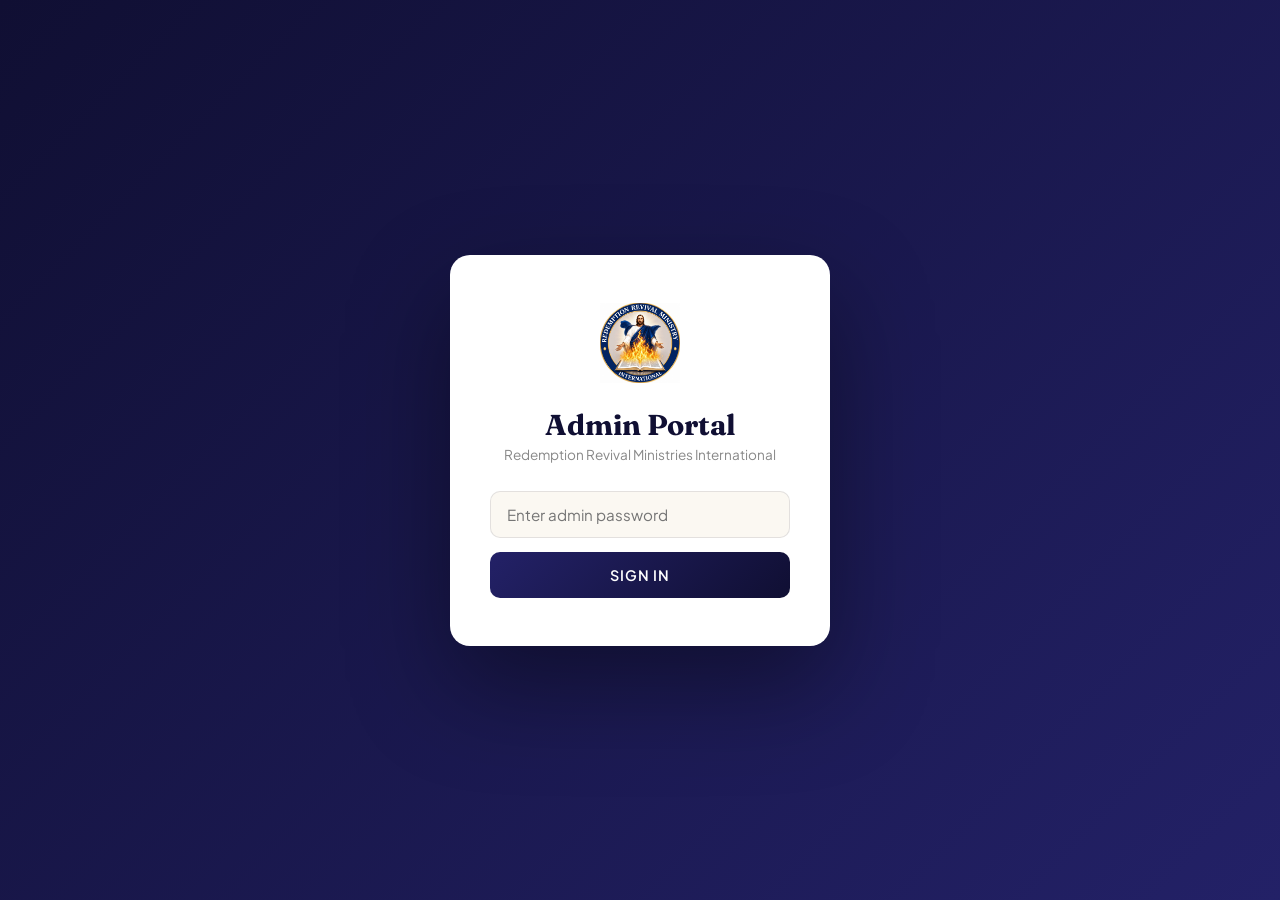
<file: admin.html>
<!DOCTYPE html>
<html lang="en">
<head>
<meta charset="UTF-8">
<meta name="viewport" content="width=device-width, initial-scale=1.0">
<title>RRMI Admin Panel</title>
<link rel="preconnect" href="https://fonts.googleapis.com">
<link href="https://fonts.googleapis.com/css2?family=Fraunces:ital,opsz,wght@0,9..144,300..700;1,9..144,300..700&family=Plus+Jakarta+Sans:wght@300..800&display=swap" rel="stylesheet">
<style>
:root{--navy:#100F33;--navy2:#18174D;--navy3:#232167;--gold:#E3A63B;--gold2:#EDBB5F;--white:#fff;--off:#FBF8F2;--red:#e74c3c;--green:#27ae60;--text:#2A2946;--border:rgba(16,15,51,.1);--r:10px;--t:.2s ease}
*,*::before,*::after{box-sizing:border-box;margin:0;padding:0}
body{font-family:'Plus Jakarta Sans',sans-serif;background:var(--off);color:var(--text);min-height:100vh}
a{text-decoration:none;color:inherit}
button{cursor:pointer;border:none;font-family:inherit}
input,textarea,select{font-family:inherit;font-size:.9rem;outline:none}

/* LOGIN */
.login-screen{position:fixed;inset:0;background:linear-gradient(135deg,var(--navy),var(--navy3));display:flex;align-items:center;justify-content:center;z-index:9999}
.login-card{background:var(--white);border-radius:20px;padding:48px 40px;width:380px;box-shadow:0 40px 100px rgba(0,0,0,.4);text-align:center}
.login-logo{width:80px;height:80px;margin:0 auto 20px;object-fit:contain}
.login-card h2{font-family:'Fraunces',serif;font-size:1.8rem;color:var(--navy);margin-bottom:4px}
.login-card p{font-size:.85rem;color:#888;margin-bottom:28px}
.login-input{width:100%;padding:13px 16px;border:1.5px solid var(--border);border-radius:var(--r);background:var(--off);color:var(--navy);margin-bottom:14px;font-size:.95rem;transition:border-color var(--t)}
.login-input:focus{border-color:var(--navy3)}
.login-btn{width:100%;padding:14px;background:linear-gradient(135deg,var(--navy3),var(--navy));color:var(--white);border-radius:var(--r);font-size:.9rem;font-weight:600;letter-spacing:.06em;text-transform:uppercase;transition:opacity var(--t)}
.login-btn:hover{opacity:.85}
.login-err{color:var(--red);font-size:.82rem;margin-top:10px;display:none}

/* LAYOUT */
.admin-layout{display:flex;min-height:100vh}
.sidebar{width:240px;background:var(--navy);flex-shrink:0;display:flex;flex-direction:column;position:sticky;top:0;height:100vh;overflow-y:auto}
.sidebar-logo{padding:24px 20px;border-bottom:1px solid rgba(255,255,255,.08);display:flex;align-items:center;gap:12px}
.sidebar-logo img{height:36px;width:auto;filter:brightness(0) invert(1)}
.sidebar-logo span{font-family:'Fraunces',serif;font-size:1.05rem;color:var(--gold2);line-height:1.2}
.nav-items{flex:1;padding:16px 0}
.nav-item{display:flex;align-items:center;gap:12px;padding:12px 20px;color:rgba(255,255,255,.55);font-size:.83rem;font-weight:500;transition:all var(--t);cursor:pointer;border-left:3px solid transparent}
.nav-item:hover,.nav-item.active{color:var(--white);background:rgba(255,255,255,.06);border-left-color:var(--gold)}
.nav-item.active{color:var(--gold2)}
.nav-item svg{width:16px;height:16px;flex-shrink:0;fill:currentColor}
.sidebar-footer{padding:16px 20px;border-top:1px solid rgba(255,255,255,.08)}
.logout-btn{width:100%;padding:10px;background:rgba(231,76,60,.12);color:#ff6b6b;border-radius:var(--r);font-size:.8rem;font-weight:600;transition:background var(--t)}
.logout-btn:hover{background:rgba(231,76,60,.25)}
.main-content{flex:1;overflow-x:hidden}
.topbar{background:var(--white);border-bottom:1px solid var(--border);padding:16px 28px;display:flex;align-items:center;justify-content:space-between;position:sticky;top:0;z-index:100}
.topbar h1{font-family:'Fraunces',serif;font-size:1.4rem;color:var(--navy)}
.topbar-actions{display:flex;gap:10px}
.back-link{font-size:.8rem;color:var(--navy3);padding:8px 16px;border:1px solid var(--border);border-radius:var(--r);transition:all var(--t)}
.back-link:hover{background:var(--navy);color:var(--white)}
.content-area{padding:28px}

/* PANELS */
.panel{display:none}
.panel.active{display:block}

/* DASHBOARD */
.stats-row{display:grid;grid-template-columns:repeat(4,1fr);gap:16px;margin-bottom:28px}
.stat-card{background:var(--white);border-radius:var(--r);padding:20px;border:1px solid var(--border);text-align:center}
.stat-card .n{font-family:'Fraunces',serif;font-size:2.2rem;font-weight:600;color:var(--navy);line-height:1}
.stat-card .l{font-size:.75rem;font-weight:600;letter-spacing:.08em;text-transform:uppercase;color:#888;margin-top:6px}
.recent-table-wrap{background:var(--white);border-radius:var(--r);border:1px solid var(--border);overflow:hidden}
.recent-table-wrap h3{font-size:.9rem;font-weight:600;color:var(--navy);padding:16px 20px;border-bottom:1px solid var(--border)}
table{width:100%;border-collapse:collapse}
th,td{padding:12px 16px;text-align:left;font-size:.83rem;border-bottom:1px solid var(--border)}
th{background:var(--off);font-weight:600;color:#555;text-transform:uppercase;font-size:.72rem;letter-spacing:.06em}
td{color:var(--text)}
tr:last-child td{border-bottom:none}
tr:hover td{background:rgba(16,15,51,.02)}

/* SECTION HEADER */
.section-head{display:flex;align-items:center;justify-content:space-between;margin-bottom:20px}
.section-head h2{font-size:1rem;font-weight:600;color:var(--navy)}
.btn-add{display:inline-flex;align-items:center;gap:8px;padding:10px 20px;background:var(--navy);color:var(--white);border-radius:var(--r);font-size:.82rem;font-weight:600;transition:opacity var(--t)}
.btn-add:hover{opacity:.85}

/* CARDS GRID */
.cards-grid{display:grid;grid-template-columns:repeat(auto-fill,minmax(280px,1fr));gap:16px}
.item-card{background:var(--white);border-radius:var(--r);border:1px solid var(--border);overflow:hidden;transition:box-shadow var(--t)}
.item-card:hover{box-shadow:0 4px 20px rgba(16,15,51,.1)}
.card-thumb{aspect-ratio:16/9;background:linear-gradient(135deg,var(--navy),var(--navy3));display:flex;align-items:center;justify-content:center;color:rgba(255,255,255,.2);font-size:2.5rem;overflow:hidden}
.card-thumb img{width:100%;height:100%;object-fit:cover}
.card-body{padding:14px}
.card-body h4{font-size:.9rem;font-weight:600;color:var(--navy);margin-bottom:4px;line-height:1.4}
.card-body .meta{font-size:.75rem;color:#888;margin-bottom:10px}
.card-actions{display:flex;gap:8px}
.btn-edit{flex:1;padding:8px;background:var(--off);border:1px solid var(--border);border-radius:6px;font-size:.75rem;font-weight:600;color:var(--navy);transition:all var(--t)}
.btn-edit:hover{background:var(--navy);color:var(--white)}
.btn-del{padding:8px 12px;background:rgba(231,76,60,.08);border:1px solid rgba(231,76,60,.2);border-radius:6px;font-size:.75rem;color:var(--red);transition:all var(--t)}
.btn-del:hover{background:var(--red);color:var(--white)}
.badge{display:inline-block;padding:2px 10px;border-radius:999px;font-size:.68rem;font-weight:700;letter-spacing:.06em;text-transform:uppercase}
.badge-blue{background:rgba(16,15,51,.08);color:var(--navy3)}
.badge-gold{background:rgba(227,166,59,.15);color:#7E4F0A}
.badge-green{background:rgba(39,174,96,.12);color:var(--green)}

/* MODAL */
.modal-overlay{position:fixed;inset:0;background:rgba(16,15,51,.7);z-index:2000;display:flex;align-items:center;justify-content:center;backdrop-filter:blur(4px)}
.modal{background:var(--white);border-radius:16px;width:92%;max-width:580px;max-height:90vh;overflow-y:auto;box-shadow:0 40px 100px rgba(0,0,0,.3)}
.modal-head{display:flex;align-items:center;justify-content:space-between;padding:20px 24px;border-bottom:1px solid var(--border);position:sticky;top:0;background:var(--white);z-index:1}
.modal-head h3{font-family:'Fraunces',serif;font-size:1.3rem;color:var(--navy)}
.modal-close{width:32px;height:32px;border-radius:50%;background:var(--off);color:#888;font-size:1.2rem;display:flex;align-items:center;justify-content:center;transition:all var(--t)}
.modal-close:hover{background:var(--red);color:var(--white)}
.modal-body{padding:24px}
.form-group{margin-bottom:16px}
.form-group label{display:block;font-size:.78rem;font-weight:600;color:var(--navy);margin-bottom:6px;letter-spacing:.04em;text-transform:uppercase}
.form-control{width:100%;padding:11px 14px;border:1.5px solid var(--border);border-radius:8px;color:var(--navy);background:var(--white);transition:border-color var(--t);font-size:.9rem}
.form-control:focus{border-color:var(--navy3)}
textarea.form-control{resize:vertical;min-height:80px}
.form-row{display:grid;grid-template-columns:1fr 1fr;gap:12px}
.modal-footer{padding:16px 24px;border-top:1px solid var(--border);display:flex;gap:10px;justify-content:flex-end}
.btn-cancel{padding:10px 20px;background:var(--off);border:1px solid var(--border);border-radius:8px;font-size:.85rem;font-weight:600;color:#666;transition:all var(--t)}
.btn-cancel:hover{background:#e0e0e0}
.btn-save{padding:10px 24px;background:var(--navy);color:var(--white);border-radius:8px;font-size:.85rem;font-weight:600;transition:opacity var(--t)}
.btn-save:hover{opacity:.85}
.btn-save.gold{background:linear-gradient(135deg,#94600F,var(--gold))}
.checkbox-row{display:flex;align-items:center;gap:10px;cursor:pointer;margin-bottom:16px}
.checkbox-row input{width:auto;cursor:pointer}
.checkbox-row span{font-size:.88rem;color:var(--text)}

/* ANALYTICS */
.analytics-grid{display:grid;grid-template-columns:repeat(3,1fr);gap:16px;margin-bottom:24px}
.analytics-card{background:var(--white);border-radius:var(--r);padding:20px;border:1px solid var(--border)}
.analytics-card h4{font-size:.75rem;font-weight:700;text-transform:uppercase;letter-spacing:.08em;color:#888;margin-bottom:14px}
.country-list{display:flex;flex-direction:column;gap:8px}
.country-row{display:flex;align-items:center;justify-content:space-between;font-size:.82rem}
.country-bar-wrap{flex:1;height:6px;background:#eee;border-radius:3px;margin:0 10px}
.country-bar{height:6px;background:var(--gold);border-radius:3px}
.device-pie{display:flex;flex-direction:column;gap:8px}
.device-row{display:flex;align-items:center;justify-content:space-between;font-size:.82rem}
.device-color{width:10px;height:10px;border-radius:50%;margin-right:8px;flex-shrink:0}
.export-btn{padding:10px 20px;background:var(--green);color:var(--white);border-radius:var(--r);font-size:.82rem;font-weight:600;margin-top:12px;transition:opacity var(--t)}
.export-btn:hover{opacity:.85}

/* SETTINGS */
.settings-grid{display:grid;grid-template-columns:1fr 1fr;gap:20px}
.settings-card{background:var(--white);border-radius:var(--r);padding:24px;border:1px solid var(--border)}
.settings-card h3{font-size:.9rem;font-weight:600;color:var(--navy);margin-bottom:18px;padding-bottom:10px;border-bottom:1px solid var(--border)}

/* TOAST */
.toast{position:fixed;bottom:24px;right:24px;padding:12px 22px;border-radius:var(--r);font-size:.85rem;font-weight:600;color:var(--white);z-index:9999;animation:slideToast .3s ease;box-shadow:0 8px 24px rgba(0,0,0,.2)}
.toast.success{background:var(--green)}
.toast.error{background:var(--red)}
@keyframes slideToast{from{transform:translateY(20px);opacity:0}to{transform:none;opacity:1}}

/* EMPTY STATE */
.empty-state{text-align:center;padding:60px 20px;color:#aaa}
.empty-state svg{width:48px;height:48px;fill:#ddd;margin:0 auto 14px}
.empty-state p{font-size:.9rem}

/* FLASH config */
.flash-preview{border-radius:var(--r);overflow:hidden;border:1px solid var(--border);margin-top:10px}
.flash-preview img{width:100%;display:block}

@media(max-width:768px){
.admin-layout{flex-direction:column}
.sidebar{width:100%;height:auto;position:static}
.stats-row{grid-template-columns:repeat(2,1fr)}
.analytics-grid{grid-template-columns:1fr}
.settings-grid{grid-template-columns:1fr}
.form-row{grid-template-columns:1fr}
}
</style>
</head>
<body>

<!-- LOGIN SCREEN -->
<div class="login-screen" id="loginScreen">
  <div class="login-card">
    <img src="assets/images/logo-blue.png" alt="RRMI Logo" class="login-logo">
    <h2>Admin Portal</h2>
    <p>Redemption Revival Ministries International</p>
    <input type="password" id="loginPassword" class="login-input" placeholder="Enter admin password" autocomplete="current-password">
    <button class="login-btn" onclick="doLogin()">Sign In</button>
    <p class="login-err" id="loginErr">Incorrect password. Please try again.</p>
  </div>
</div>

<!-- ADMIN LAYOUT (hidden until logged in) -->
<div class="admin-layout" id="adminLayout" style="display:none">

  <!-- SIDEBAR -->
  <aside class="sidebar">
    <div class="sidebar-logo">
      <img src="assets/images/logo-gold.png" alt="RRMI">
      <span>RRMI<br>Admin</span>
    </div>
    <nav class="nav-items">
      <div class="nav-item active" onclick="showPanel('dashboard')">
        <svg viewBox="0 0 24 24"><path d="M3 13h8V3H3v10zm0 8h8v-6H3v6zm10 0h8V11h-8v10zm0-18v6h8V3h-8z"/></svg>
        Dashboard
      </div>
      <div class="nav-item" onclick="showPanel('sermons')">
        <svg viewBox="0 0 24 24"><path d="M12 3v10.55c-.59-.34-1.27-.55-2-.55-2.21 0-4 1.79-4 4s1.79 4 4 4 4-1.79 4-4V7h4V3h-6z"/></svg>
        Sermons
      </div>
      <div class="nav-item" onclick="showPanel('gallery')">
        <svg viewBox="0 0 24 24"><path d="M21 19V5c0-1.1-.9-2-2-2H5c-1.1 0-2 .9-2 2v14c0 1.1.9 2 2 2h14c1.1 0 2-.9 2-2zM8.5 13.5l2.5 3.01L14.5 12l4.5 6H5l3.5-4.5z"/></svg>
        Gallery
      </div>
      <div class="nav-item" onclick="showPanel('testimonials')">
        <svg viewBox="0 0 24 24"><path d="M20 2H4c-1.1 0-2 .9-2 2v18l4-4h14c1.1 0 2-.9 2-2V4c0-1.1-.9-2-2-2z"/></svg>
        Testimonials
      </div>
      <div class="nav-item" onclick="showPanel('events')">
        <svg viewBox="0 0 24 24"><path d="M17 12h-5v5h5v-5zM16 1v2H8V1H6v2H5c-1.11 0-1.99.9-1.99 2L3 19c0 1.1.89 2 2 2h14c1.1 0 2-.9 2-2V5c0-1.1-.9-2-2-2h-1V1h-2zm3 18H5V8h14v11z"/></svg>
        Events
      </div>
      <div class="nav-item" onclick="showPanel('give')">
        <svg viewBox="0 0 24 24"><path d="M11.8 10.9c-2.27-.59-3-1.2-3-2.15 0-1.09 1.01-1.85 2.7-1.85 1.78 0 2.44.85 2.5 2.1h2.21c-.07-1.72-1.12-3.3-3.21-3.81V3h-3v2.16c-1.94.42-3.5 1.68-3.5 3.61 0 2.31 1.91 3.46 4.7 4.13 2.5.6 3 1.48 3 2.41 0 .69-.49 1.79-2.7 1.79-2.06 0-2.87-.92-2.98-2.1h-2.2c.12 2.19 1.76 3.42 3.68 3.83V21h3v-2.15c1.95-.37 3.5-1.5 3.5-3.55 0-2.84-2.43-3.81-4.7-4.4z"/></svg>
        Give Categories
      </div>
      <div class="nav-item" onclick="showPanel('flash')">
        <svg viewBox="0 0 24 24"><path d="M12 2C6.48 2 2 6.48 2 12s4.48 10 10 10 10-4.48 10-10S17.52 2 12 2zm1 15h-2v-2h2v2zm0-4h-2V7h2v6z"/></svg>
        Flash Popup
      </div>
      <div class="nav-item" onclick="showPanel('analytics')">
        <svg viewBox="0 0 24 24"><path d="M19 3H5c-1.1 0-2 .9-2 2v14c0 1.1.9 2 2 2h14c1.1 0 2-.9 2-2V5c0-1.1-.9-2-2-2zm-5 14H7v-2h7v2zm3-4H7v-2h10v2zm0-4H7V7h10v2z"/></svg>
        Analytics
      </div>
      <div class="nav-item" onclick="showPanel('settings')">
        <svg viewBox="0 0 24 24"><path d="M19.14 12.94c.04-.3.06-.61.06-.94 0-.32-.02-.64-.07-.94l2.03-1.58c.18-.14.23-.41.12-.61l-1.92-3.32c-.12-.22-.37-.29-.59-.22l-2.39.96c-.5-.38-1.03-.7-1.62-.94l-.36-2.54c-.04-.24-.24-.41-.48-.41h-3.84c-.24 0-.43.17-.47.41l-.36 2.54c-.59.24-1.13.57-1.62.94l-2.39-.96c-.22-.08-.47 0-.59.22L2.74 8.87c-.12.21-.08.47.12.61l2.03 1.58c-.05.3-.09.63-.09.94s.02.64.07.94l-2.03 1.58c-.18.14-.23.41-.12.61l1.92 3.32c.12.22.37.29.59.22l2.39-.96c.5.38 1.03.7 1.62.94l.36 2.54c.05.24.24.41.48.41h3.84c.24 0 .44-.17.47-.41l.36-2.54c.59-.24 1.13-.56 1.62-.94l2.39.96c.22.08.47 0 .59-.22l1.92-3.32c.12-.22.07-.47-.12-.61l-2.01-1.58zM12 15.6c-1.98 0-3.6-1.62-3.6-3.6s1.62-3.6 3.6-3.6 3.6 1.62 3.6 3.6-1.62 3.6-3.6 3.6z"/></svg>
        Settings
      </div>
    </nav>
    <div class="sidebar-footer">
      <button class="logout-btn" onclick="doLogout()">Sign Out</button>
    </div>
  </aside>

  <!-- MAIN -->
  <div class="main-content">
    <div class="topbar">
      <h1 id="panelTitle">Dashboard</h1>
      <div class="topbar-actions">
        <a href="index.html" class="back-link" target="_blank">← View Website</a>
      </div>
    </div>
    <div class="content-area">

      <!-- DASHBOARD PANEL -->
      <div class="panel active" id="panel-dashboard">
        <div class="stats-row" id="dashStats"></div>
        <div class="recent-table-wrap">
          <h3>Recent Visitors (This Month)</h3>
          <table>
            <thead><tr><th>Date</th><th>Country</th><th>Device</th><th>Browser</th><th>Page</th></tr></thead>
            <tbody id="visitorTable"></tbody>
          </table>
        </div>
      </div>

      <!-- SERMONS PANEL -->
      <div class="panel" id="panel-sermons">
        <div class="section-head">
          <h2>Manage Sermons</h2>
          <button class="btn-add" onclick="openAddSermon()">+ Add Sermon</button>
        </div>
        <div class="cards-grid" id="sermonsList"></div>
      </div>

      <!-- GALLERY PANEL -->
      <div class="panel" id="panel-gallery">
        <div class="section-head">
          <h2>Manage Gallery</h2>
          <button class="btn-add" onclick="openAddGallery()">+ Add Photo</button>
        </div>
        <div class="cards-grid" id="galleryList"></div>
      </div>

      <!-- TESTIMONIALS PANEL -->
      <div class="panel" id="panel-testimonials">
        <div class="section-head">
          <h2>Manage Testimonials</h2>
          <button class="btn-add" onclick="openAddTestimonial()">+ Add Testimonial</button>
        </div>
        <div class="cards-grid" id="testimonialsList"></div>
      </div>

      <!-- EVENTS PANEL -->
      <div class="panel" id="panel-events">
        <div class="section-head">
          <h2>Manage Events</h2>
          <button class="btn-add" onclick="openAddEvent()">+ Add Event</button>
        </div>
        <div class="cards-grid" id="eventsList"></div>
      </div>

      <!-- GIVE PANEL -->
      <div class="panel" id="panel-give">
        <div class="section-head">
          <h2>Give Categories</h2>
          <button class="btn-add" onclick="openAddGive()">+ Add Category</button>
        </div>
        <div class="cards-grid" id="giveList"></div>
      </div>

      <!-- FLASH PANEL -->
      <div class="panel" id="panel-flash">
        <div class="section-head"><h2>Flash Event Popup</h2></div>
        <div style="background:var(--white);border-radius:var(--r);padding:24px;border:1px solid var(--border);max-width:600px">
          <div class="form-group">
            <label>Popup Enabled</label>
            <div class="checkbox-row">
              <input type="checkbox" id="flashEnabled">
              <span>Show flash popup to visitors (once per session)</span>
            </div>
          </div>
          <div class="form-group">
            <label>Event Title</label>
            <input type="text" id="flashTitle" class="form-control" placeholder="Pastor's Birthday Celebration">
          </div>
          <div class="form-group">
            <label>Event Subtitle / Message</label>
            <textarea id="flashMessage" class="form-control" rows="3" placeholder="Join us for a special thanksgiving service..."></textarea>
          </div>
          <div class="form-group">
            <label>Event Date</label>
            <input type="date" id="flashDate" class="form-control">
          </div>
          <div class="form-group">
            <label>Banner Image URL (or leave empty to use uploaded flyer)</label>
            <input type="text" id="flashImage" class="form-control" placeholder="assets/images/birthday-flyer.jpg">
          </div>
          <div class="form-group">
            <label>CTA Button Text</label>
            <input type="text" id="flashCta" class="form-control" placeholder="Register Now">
          </div>
          <button class="btn-save gold" onclick="saveFlashConfig()">Save Flash Config</button>
        </div>
      </div>

      <!-- ANALYTICS PANEL -->
      <div class="panel" id="panel-analytics">
        <div class="section-head">
          <h2>Visitor Analytics</h2>
          <button class="export-btn" onclick="exportCSV()">Export CSV</button>
        </div>
        <div class="analytics-grid">
          <div class="analytics-card">
            <h4>Total This Month</h4>
            <div style="font-family:'Fraunces',serif;font-size:3rem;color:var(--navy);font-weight:600" id="totalVisitors">0</div>
            <p style="font-size:.78rem;color:#888;margin-top:4px">Unique sessions</p>
          </div>
          <div class="analytics-card">
            <h4>Top Countries</h4>
            <div class="country-list" id="countryList"></div>
          </div>
          <div class="analytics-card">
            <h4>Devices</h4>
            <div class="device-pie" id="deviceBreakdown"></div>
          </div>
        </div>
        <div class="recent-table-wrap">
          <h3>All Visitor Logs</h3>
          <table>
            <thead><tr><th>Date/Time</th><th>Country</th><th>City</th><th>Device</th><th>OS</th><th>Browser</th><th>Duration</th></tr></thead>
            <tbody id="analyticsTable"></tbody>
          </table>
        </div>
      </div>

      <!-- SETTINGS PANEL -->
      <div class="panel" id="panel-settings">
        <div class="section-head"><h2>Site Settings</h2></div>
        <div class="settings-grid">
          <div class="settings-card">
            <h3>Live Stream</h3>
            <div class="form-group">
              <label>YouTube Live Video ID</label>
              <input type="text" id="ytLiveId" class="form-control" placeholder="dQw4w9WgXcQ">
            </div>
            <div class="form-group">
              <label>Facebook Live URL</label>
              <input type="text" id="fbLiveUrl" class="form-control" placeholder="https://www.facebook.com/...">
            </div>
            <button class="btn-save" onclick="saveStreamConfig()">Save</button>
          </div>
          <div class="settings-card">
            <h3>Change Password</h3>
            <div class="form-group">
              <label>Current Password</label>
              <input type="password" id="curPwd" class="form-control">
            </div>
            <div class="form-group">
              <label>New Password</label>
              <input type="password" id="newPwd" class="form-control">
            </div>
            <div class="form-group">
              <label>Confirm New Password</label>
              <input type="password" id="conPwd" class="form-control">
            </div>
            <button class="btn-save" onclick="changePassword()">Update Password</button>
          </div>
          <div class="settings-card">
            <h3>Church Info</h3>
            <div class="form-group">
              <label>Phone Number</label>
              <input type="text" id="churchPhone" class="form-control" placeholder="+234 803 000 0000">
            </div>
            <div class="form-group">
              <label>WhatsApp Number</label>
              <input type="text" id="churchWa" class="form-control" placeholder="+234 803 000 0000">
            </div>
            <div class="form-group">
              <label>Email</label>
              <input type="email" id="churchEmail" class="form-control" placeholder="info@rrmi.org">
            </div>
            <div class="form-group">
              <label>Address</label>
              <textarea id="churchAddr" class="form-control" rows="2"></textarea>
            </div>
            <button class="btn-save" onclick="saveChurchInfo()">Save</button>
          </div>
          <div class="settings-card">
            <h3>Reset Data</h3>
            <p style="font-size:.85rem;color:#888;margin-bottom:16px;line-height:1.6">Resetting will remove all custom data and restore defaults. This cannot be undone.</p>
            <button class="btn-del" style="padding:10px 20px" onclick="resetAllData()">Reset All Data</button>
          </div>
        </div>
      </div>

    </div><!-- end content-area -->
  </div><!-- end main-content -->
</div><!-- end admin-layout -->

<!-- MODALS -->

<!-- SERMON MODAL -->
<div class="modal-overlay" id="modalSermon" style="display:none">
  <div class="modal">
    <div class="modal-head">
      <h3 id="sermonModalTitle">Add New Sermon</h3>
      <button class="modal-close" onclick="closeModal('modalSermon')">&#x2715;</button>
    </div>
    <div class="modal-body">
      <input type="hidden" id="sermonId">
      <div class="form-group">
        <label>Sermon Title *</label>
        <input type="text" id="sermonTitle" class="form-control" placeholder="Enter sermon title">
      </div>
      <div class="form-row">
        <div class="form-group">
          <label>Preacher</label>
          <input type="text" id="sermonPreacher" class="form-control" placeholder="Pastor I.I. James">
        </div>
        <div class="form-group">
          <label>Date</label>
          <input type="date" id="sermonDate" class="form-control">
        </div>
      </div>
      <div class="form-row">
        <div class="form-group">
          <label>Category</label>
          <input type="text" id="sermonCat" class="form-control" placeholder="Faith, Prayer, Revival...">
        </div>
        <div class="form-group">
          <label>YouTube Video ID</label>
          <input type="text" id="sermonYt" class="form-control" placeholder="dQw4w9WgXcQ">
        </div>
      </div>
      <div class="form-row">
        <div class="form-group">
          <label>Audio URL</label>
          <input type="text" id="sermonAudio" class="form-control" placeholder="https://...">
        </div>
        <div class="form-group">
          <label>Thumbnail URL</label>
          <input type="text" id="sermonThumb" class="form-control" placeholder="https://...">
        </div>
      </div>
    </div>
    <div class="modal-footer">
      <button class="btn-cancel" onclick="closeModal('modalSermon')">Cancel</button>
      <button class="btn-save" onclick="saveSermon()">Save Sermon</button>
    </div>
  </div>
</div>

<!-- GALLERY MODAL -->
<div class="modal-overlay" id="modalGallery" style="display:none">
  <div class="modal">
    <div class="modal-head">
      <h3 id="galleryModalTitle">Add Gallery Photo</h3>
      <button class="modal-close" onclick="closeModal('modalGallery')">&#x2715;</button>
    </div>
    <div class="modal-body">
      <input type="hidden" id="galleryId">
      <div class="form-group">
        <label>Photo Title *</label>
        <input type="text" id="galleryTitle" class="form-control" placeholder="Sunday Worship Service">
      </div>
      <div class="form-row">
        <div class="form-group">
          <label>Category</label>
          <select id="galleryCat" class="form-control">
            <option>Worship</option><option>Prayer</option><option>Youth</option>
            <option>Events</option><option>Outreach</option><option>Children</option><option>General</option>
          </select>
        </div>
        <div class="form-group">
          <label>Image URL</label>
          <input type="text" id="gallerySrc" class="form-control" placeholder="assets/images/photo.jpg">
        </div>
      </div>
    </div>
    <div class="modal-footer">
      <button class="btn-cancel" onclick="closeModal('modalGallery')">Cancel</button>
      <button class="btn-save" onclick="saveGallery()">Save Photo</button>
    </div>
  </div>
</div>

<!-- TESTIMONIAL MODAL -->
<div class="modal-overlay" id="modalTestimonial" style="display:none">
  <div class="modal">
    <div class="modal-head">
      <h3 id="testiModalTitle">Add Testimonial</h3>
      <button class="modal-close" onclick="closeModal('modalTestimonial')">&#x2715;</button>
    </div>
    <div class="modal-body">
      <input type="hidden" id="testiId">
      <div class="form-row">
        <div class="form-group">
          <label>Full Name *</label>
          <input type="text" id="testiName" class="form-control" placeholder="Sister Grace Okon">
        </div>
        <div class="form-group">
          <label>Location</label>
          <input type="text" id="testiLocation" class="form-control" placeholder="Uyo, Akwa Ibom">
        </div>
      </div>
      <div class="form-group">
        <label>Testimonial Text *</label>
        <textarea id="testiText" class="form-control" rows="4" placeholder="Share your testimony..."></textarea>
      </div>
      <div class="form-row">
        <div class="form-group">
          <label>Rating (1–5)</label>
          <select id="testiRating" class="form-control">
            <option>5</option><option>4</option><option>3</option><option>2</option><option>1</option>
          </select>
        </div>
        <div class="form-group">
          <label>Initials (2 letters)</label>
          <input type="text" id="testiInitials" class="form-control" maxlength="2" placeholder="GO">
        </div>
      </div>
    </div>
    <div class="modal-footer">
      <button class="btn-cancel" onclick="closeModal('modalTestimonial')">Cancel</button>
      <button class="btn-save" onclick="saveTestimonial()">Save Testimonial</button>
    </div>
  </div>
</div>

<!-- EVENT MODAL -->
<div class="modal-overlay" id="modalEvent" style="display:none">
  <div class="modal">
    <div class="modal-head">
      <h3 id="eventModalTitle">Add New Event</h3>
      <button class="modal-close" onclick="closeModal('modalEvent')">&#x2715;</button>
    </div>
    <div class="modal-body">
      <input type="hidden" id="eventId">
      <div class="form-group">
        <label>Event Title *</label>
        <input type="text" id="eventTitle" class="form-control" placeholder="Annual Convention 2025">
      </div>
      <div class="form-row">
        <div class="form-group">
          <label>Date *</label>
          <input type="date" id="eventDate" class="form-control">
        </div>
        <div class="form-group">
          <label>Time</label>
          <input type="text" id="eventTime" class="form-control" placeholder="10:00 AM">
        </div>
      </div>
      <div class="form-row">
        <div class="form-group">
          <label>Location</label>
          <input type="text" id="eventLocation" class="form-control" placeholder="RRMI Auditorium">
        </div>
        <div class="form-group">
          <label>Category</label>
          <input type="text" id="eventCat" class="form-control" placeholder="Convention, Youth, Special...">
        </div>
      </div>
      <div class="form-group">
        <label>Description</label>
        <textarea id="eventDesc" class="form-control" rows="3" placeholder="Event description..."></textarea>
      </div>
      <div class="checkbox-row">
        <input type="checkbox" id="eventFeatured">
        <span>Feature this event (shows prominently with countdown)</span>
      </div>
    </div>
    <div class="modal-footer">
      <button class="btn-cancel" onclick="closeModal('modalEvent')">Cancel</button>
      <button class="btn-save" onclick="saveEvent()">Save Event</button>
    </div>
  </div>
</div>

<!-- GIVE MODAL -->
<div class="modal-overlay" id="modalGive" style="display:none">
  <div class="modal">
    <div class="modal-head">
      <h3 id="giveModalTitle">Add Give Category</h3>
      <button class="modal-close" onclick="closeModal('modalGive')">&#x2715;</button>
    </div>
    <div class="modal-body">
      <input type="hidden" id="giveId">
      <div class="form-row">
        <div class="form-group">
          <label>Title *</label>
          <input type="text" id="giveTitle" class="form-control" placeholder="Tithes">
        </div>
        <div class="form-group">
          <label>Icon (emoji)</label>
          <input type="text" id="giveIcon" class="form-control" placeholder="🙏">
        </div>
      </div>
      <div class="form-group">
        <label>Description</label>
        <textarea id="giveDesc" class="form-control" rows="2" placeholder="Short description..."></textarea>
      </div>
    </div>
    <div class="modal-footer">
      <button class="btn-cancel" onclick="closeModal('modalGive')">Cancel</button>
      <button class="btn-save" onclick="saveGive()">Save Category</button>
    </div>
  </div>
</div>

<script>
/* ── AUTH ──────────────────────────────────────────────── */
var DEFAULT_PWD = 'RRMI@Admin2025';

function doLogin() {
  var pwd = document.getElementById('loginPassword').value;
  var stored = localStorage.getItem('rrmi_admin_pwd') || DEFAULT_PWD;
  if (pwd === stored) {
    sessionStorage.setItem('rrmi_admin_auth', '1');
    document.getElementById('loginScreen').style.display = 'none';
    document.getElementById('adminLayout').style.display = 'flex';
    initAdmin();
  } else {
    var err = document.getElementById('loginErr');
    err.style.display = 'block';
    setTimeout(function() { err.style.display = 'none'; }, 3000);
  }
}
document.getElementById('loginPassword').addEventListener('keypress', function(e) {
  if (e.key === 'Enter') doLogin();
});
function doLogout() {
  sessionStorage.removeItem('rrmi_admin_auth');
  document.getElementById('adminLayout').style.display = 'none';
  document.getElementById('loginScreen').style.display = 'flex';
  document.getElementById('loginPassword').value = '';
}
// Auto-login if session active
if (sessionStorage.getItem('rrmi_admin_auth') === '1') {
  document.getElementById('loginScreen').style.display = 'none';
  document.getElementById('adminLayout').style.display = 'flex';
}

/* ── HELPERS ───────────────────────────────────────────── */
function getLS(key, fallback) {
  try { return JSON.parse(localStorage.getItem(key)) || fallback; }
  catch(e) { return fallback; }
}
function setLS(key, val) { localStorage.setItem(key, JSON.stringify(val)); }
function esc(s) {
  if (!s) return '';
  return String(s).replace(/&/g,'&amp;').replace(/</g,'&lt;').replace(/>/g,'&gt;').replace(/"/g,'&quot;');
}
function uid() { return Date.now() + Math.floor(Math.random() * 10000); }
function toast(msg, type) {
  var t = document.createElement('div');
  t.className = 'toast ' + (type || 'success');
  t.textContent = msg;
  document.body.appendChild(t);
  setTimeout(function() { t.remove(); }, 3000);
}
function fmtDate(s) {
  if (!s) return '';
  var d = new Date(s);
  return d.toLocaleDateString('en-GB', { day:'numeric', month:'short', year:'numeric' });
}

/* ── PANELS ────────────────────────────────────────────── */
var panelTitles = {
  dashboard:'Dashboard', sermons:'Sermons', gallery:'Gallery',
  testimonials:'Testimonials', events:'Events', give:'Give Categories',
  flash:'Flash Popup', analytics:'Analytics', settings:'Settings'
};
function showPanel(name) {
  document.querySelectorAll('.panel').forEach(function(p) { p.classList.remove('active'); });
  document.querySelectorAll('.nav-item').forEach(function(n) { n.classList.remove('active'); });
  var panel = document.getElementById('panel-' + name);
  if (panel) panel.classList.add('active');
  document.querySelectorAll('.nav-item').forEach(function(n) {
    if (n.textContent.trim().toLowerCase().indexOf(name.replace('give','give')) !== -1) n.classList.add('active');
  });
  document.getElementById('panelTitle').textContent = panelTitles[name] || name;
  if (name === 'dashboard') loadDashboard();
  if (name === 'sermons') loadSermons();
  if (name === 'gallery') loadGallery();
  if (name === 'testimonials') loadTestimonials();
  if (name === 'events') loadEvents();
  if (name === 'give') loadGive();
  if (name === 'flash') loadFlash();
  if (name === 'analytics') loadAnalytics();
  if (name === 'settings') loadSettings();
}

/* ── MODAL HELPERS ─────────────────────────────────────── */
function openModal(id) { var el = document.getElementById(id); if (el) el.style.display = 'flex'; }
function closeModal(id) { var el = document.getElementById(id); if (el) el.style.display = 'none'; }
document.addEventListener('click', function(e) {
  if (e.target.classList.contains('modal-overlay')) e.target.style.display = 'none';
});

/* ── DASHBOARD ─────────────────────────────────────────── */
function loadDashboard() {
  var sermons = getLS('rrmi_sermons', []);
  var events = getLS('rrmi_events', []);
  var gallery = getLS('rrmi_gallery', []);
  var testi = getLS('rrmi_testimonials', []);
  var db = getLS('rrmi_analytics', { total:0, visitors:[] });

  var html = [
    { n: sermons.length, l: 'Sermons' },
    { n: events.length, l: 'Events' },
    { n: gallery.length, l: 'Gallery Items' },
    { n: db.total || 0, l: 'Visitors' }
  ].map(function(s) {
    return '<div class="stat-card"><div class="n">' + s.n + '</div><div class="l">' + s.l + '</div></div>';
  }).join('');
  document.getElementById('dashStats').innerHTML = html;

  var visitors = (db.visitors || []).slice(-10).reverse();
  var tbody = document.getElementById('visitorTable');
  if (!visitors.length) {
    tbody.innerHTML = '<tr><td colspan="5" style="text-align:center;color:#aaa;padding:30px">No visitor data yet.</td></tr>';
    return;
  }
  tbody.innerHTML = visitors.map(function(v) {
    return '<tr><td>' + fmtDate(v.ts) + '</td><td>' + esc(v.country) + '</td><td>' + esc(v.device) + '</td><td>' + esc(v.browser) + '</td><td>' + esc(v.page) + '</td></tr>';
  }).join('');
}

/* ── SERMONS ───────────────────────────────────────────── */
function loadSermons() {
  var list = getLS('rrmi_sermons', []);
  var wrap = document.getElementById('sermonsList');
  if (!list.length) { wrap.innerHTML = emptyState('No sermons yet'); return; }
  wrap.innerHTML = list.map(function(s) {
    return '<div class="item-card">' +
      '<div class="card-thumb">' + (s.thumbnail ? '<img src="'+esc(s.thumbnail)+'">' : '🎵') + '</div>' +
      '<div class="card-body">' +
        '<h4>' + esc(s.title) + '</h4>' +
        '<div class="meta">' + esc(s.preacher) + ' · ' + fmtDate(s.date) + ' · <span class="badge badge-blue">' + esc(s.category) + '</span></div>' +
        '<div class="card-actions">' +
          '<button class="btn-edit" onclick="editSermon(' + s.id + ')">Edit</button>' +
          '<button class="btn-del" onclick="deleteSermon(' + s.id + ')">Delete</button>' +
        '</div>' +
      '</div>' +
    '</div>';
  }).join('');
}
function openAddSermon() {
  document.getElementById('sermonId').value = '';
  document.getElementById('sermonModalTitle').textContent = 'Add New Sermon';
  ['sermonTitle','sermonPreacher','sermonDate','sermonCat','sermonYt','sermonAudio','sermonThumb'].forEach(function(id) { document.getElementById(id).value = ''; });
  document.getElementById('sermonPreacher').value = 'Pastor I.I. James';
  openModal('modalSermon');
}
function editSermon(id) {
  var list = getLS('rrmi_sermons', []);
  var s = list.find(function(x) { return x.id === id; });
  if (!s) return;
  document.getElementById('sermonId').value = id;
  document.getElementById('sermonModalTitle').textContent = 'Edit Sermon';
  document.getElementById('sermonTitle').value = s.title || '';
  document.getElementById('sermonPreacher').value = s.preacher || '';
  document.getElementById('sermonDate').value = s.date || '';
  document.getElementById('sermonCat').value = s.category || '';
  document.getElementById('sermonYt').value = s.youtube || '';
  document.getElementById('sermonAudio').value = s.audio || '';
  document.getElementById('sermonThumb').value = s.thumbnail || '';
  openModal('modalSermon');
}
function saveSermon() {
  var title = document.getElementById('sermonTitle').value.trim();
  if (!title) { toast('Title is required','error'); return; }
  var list = getLS('rrmi_sermons', []);
  var existId = document.getElementById('sermonId').value;
  var obj = {
    id: existId ? parseInt(existId) : uid(),
    title: title,
    preacher: document.getElementById('sermonPreacher').value.trim() || 'Pastor I.I. James',
    date: document.getElementById('sermonDate').value,
    category: document.getElementById('sermonCat').value.trim() || 'General',
    youtube: document.getElementById('sermonYt').value.trim(),
    audio: document.getElementById('sermonAudio').value.trim(),
    thumbnail: document.getElementById('sermonThumb').value.trim()
  };
  if (existId) {
    var idx = list.findIndex(function(x) { return x.id === parseInt(existId); });
    if (idx !== -1) list[idx] = obj; else list.push(obj);
  } else { list.push(obj); }
  setLS('rrmi_sermons', list);
  closeModal('modalSermon');
  loadSermons();
  toast('Sermon saved!');
}
function deleteSermon(id) {
  if (!confirm('Delete this sermon?')) return;
  var list = getLS('rrmi_sermons', []).filter(function(x) { return x.id !== id; });
  setLS('rrmi_sermons', list);
  loadSermons();
  toast('Sermon deleted');
}

/* ── GALLERY ───────────────────────────────────────────── */
function loadGallery() {
  var list = getLS('rrmi_gallery', []);
  var wrap = document.getElementById('galleryList');
  if (!list.length) { wrap.innerHTML = emptyState('No gallery items yet'); return; }
  wrap.innerHTML = list.map(function(g) {
    return '<div class="item-card">' +
      '<div class="card-thumb">' + (g.src ? '<img src="'+esc(g.src)+'">' : '🖼️') + '</div>' +
      '<div class="card-body">' +
        '<h4>' + esc(g.title) + '</h4>' +
        '<div class="meta"><span class="badge badge-gold">' + esc(g.category) + '</span></div>' +
        '<div class="card-actions">' +
          '<button class="btn-edit" onclick="editGallery(' + g.id + ')">Edit</button>' +
          '<button class="btn-del" onclick="deleteGallery(' + g.id + ')">Delete</button>' +
        '</div>' +
      '</div>' +
    '</div>';
  }).join('');
}
function openAddGallery() {
  document.getElementById('galleryId').value = '';
  document.getElementById('galleryModalTitle').textContent = 'Add Gallery Photo';
  document.getElementById('galleryTitle').value = '';
  document.getElementById('gallerySrc').value = '';
  openModal('modalGallery');
}
function editGallery(id) {
  var list = getLS('rrmi_gallery', []);
  var g = list.find(function(x) { return x.id === id; });
  if (!g) return;
  document.getElementById('galleryId').value = id;
  document.getElementById('galleryModalTitle').textContent = 'Edit Photo';
  document.getElementById('galleryTitle').value = g.title || '';
  document.getElementById('galleryCat').value = g.category || 'General';
  document.getElementById('gallerySrc').value = g.src || '';
  openModal('modalGallery');
}
function saveGallery() {
  var title = document.getElementById('galleryTitle').value.trim();
  if (!title) { toast('Title is required','error'); return; }
  var list = getLS('rrmi_gallery', []);
  var existId = document.getElementById('galleryId').value;
  var obj = { id: existId ? parseInt(existId) : uid(), title: title, category: document.getElementById('galleryCat').value, src: document.getElementById('gallerySrc').value.trim() };
  if (existId) { var idx = list.findIndex(function(x) { return x.id === parseInt(existId); }); if (idx !== -1) list[idx] = obj; else list.push(obj); } else list.push(obj);
  setLS('rrmi_gallery', list);
  closeModal('modalGallery');
  loadGallery();
  toast('Photo saved!');
}
function deleteGallery(id) {
  if (!confirm('Delete this photo?')) return;
  setLS('rrmi_gallery', getLS('rrmi_gallery', []).filter(function(x) { return x.id !== id; }));
  loadGallery();
  toast('Photo deleted');
}

/* ── TESTIMONIALS ──────────────────────────────────────── */
function loadTestimonials() {
  var list = getLS('rrmi_testimonials', []);
  var wrap = document.getElementById('testimonialsList');
  if (!list.length) { wrap.innerHTML = emptyState('No testimonials yet'); return; }
  wrap.innerHTML = list.map(function(t) {
    return '<div class="item-card">' +
      '<div class="card-body" style="padding:20px">' +
        '<h4>' + esc(t.name) + ' <span class="badge badge-blue" style="margin-left:6px">' + esc(t.location) + '</span></h4>' +
        '<div class="meta" style="margin:8px 0">' + '★'.repeat(t.rating || 5) + '</div>' +
        '<p style="font-size:.82rem;color:#666;line-height:1.6;margin-bottom:14px">"' + esc((t.text||'').slice(0,120)) + (t.text && t.text.length > 120 ? '...' : '') + '"</p>' +
        '<div class="card-actions">' +
          '<button class="btn-edit" onclick="editTestimonial(' + t.id + ')">Edit</button>' +
          '<button class="btn-del" onclick="deleteTestimonial(' + t.id + ')">Delete</button>' +
        '</div>' +
      '</div>' +
    '</div>';
  }).join('');
}
function openAddTestimonial() {
  document.getElementById('testiId').value = '';
  document.getElementById('testiModalTitle').textContent = 'Add Testimonial';
  ['testiName','testiLocation','testiText','testiInitials'].forEach(function(id) { document.getElementById(id).value = ''; });
  document.getElementById('testiRating').value = '5';
  openModal('modalTestimonial');
}
function editTestimonial(id) {
  var list = getLS('rrmi_testimonials', []);
  var t = list.find(function(x) { return x.id === id; });
  if (!t) return;
  document.getElementById('testiId').value = id;
  document.getElementById('testiModalTitle').textContent = 'Edit Testimonial';
  document.getElementById('testiName').value = t.name || '';
  document.getElementById('testiLocation').value = t.location || '';
  document.getElementById('testiText').value = t.text || '';
  document.getElementById('testiRating').value = t.rating || 5;
  document.getElementById('testiInitials').value = t.initials || '';
  openModal('modalTestimonial');
}
function saveTestimonial() {
  var name = document.getElementById('testiName').value.trim();
  var text = document.getElementById('testiText').value.trim();
  if (!name || !text) { toast('Name and text are required','error'); return; }
  var list = getLS('rrmi_testimonials', []);
  var existId = document.getElementById('testiId').value;
  var obj = { id: existId ? parseInt(existId) : uid(), name: name, location: document.getElementById('testiLocation').value.trim(), text: text, rating: parseInt(document.getElementById('testiRating').value), initials: document.getElementById('testiInitials').value.trim() || name.slice(0,2).toUpperCase() };
  if (existId) { var idx = list.findIndex(function(x) { return x.id === parseInt(existId); }); if (idx !== -1) list[idx] = obj; else list.push(obj); } else list.push(obj);
  setLS('rrmi_testimonials', list);
  closeModal('modalTestimonial');
  loadTestimonials();
  toast('Testimonial saved!');
}
function deleteTestimonial(id) {
  if (!confirm('Delete this testimonial?')) return;
  setLS('rrmi_testimonials', getLS('rrmi_testimonials', []).filter(function(x) { return x.id !== id; }));
  loadTestimonials();
  toast('Deleted');
}

/* ── EVENTS ────────────────────────────────────────────── */
function loadEvents() {
  var list = getLS('rrmi_events', []);
  var wrap = document.getElementById('eventsList');
  if (!list.length) { wrap.innerHTML = emptyState('No events yet'); return; }
  wrap.innerHTML = list.map(function(e) {
    return '<div class="item-card">' +
      '<div class="card-body" style="padding:20px">' +
        '<h4>' + esc(e.title) + (e.featured ? ' <span class="badge badge-gold">Featured</span>' : '') + '</h4>' +
        '<div class="meta">' + fmtDate(e.date) + ' · ' + esc(e.time||'') + ' · ' + esc(e.location||'') + '</div>' +
        '<p style="font-size:.82rem;color:#666;margin:8px 0 14px;line-height:1.5">' + esc((e.description||'').slice(0,100)) + '</p>' +
        '<div class="card-actions">' +
          '<button class="btn-edit" onclick="editEvent(' + e.id + ')">Edit</button>' +
          '<button class="btn-del" onclick="deleteEvent(' + e.id + ')">Delete</button>' +
        '</div>' +
      '</div>' +
    '</div>';
  }).join('');
}
function openAddEvent() {
  document.getElementById('eventId').value = '';
  document.getElementById('eventModalTitle').textContent = 'Add New Event';
  ['eventTitle','eventDate','eventTime','eventLocation','eventCat','eventDesc'].forEach(function(id) { document.getElementById(id).value = ''; });
  document.getElementById('eventFeatured').checked = false;
  openModal('modalEvent');
}
function editEvent(id) {
  var list = getLS('rrmi_events', []);
  var ev = list.find(function(x) { return x.id === id; });
  if (!ev) return;
  document.getElementById('eventId').value = id;
  document.getElementById('eventModalTitle').textContent = 'Edit Event';
  document.getElementById('eventTitle').value = ev.title || '';
  document.getElementById('eventDate').value = ev.date || '';
  document.getElementById('eventTime').value = ev.time || '';
  document.getElementById('eventLocation').value = ev.location || '';
  document.getElementById('eventCat').value = ev.category || '';
  document.getElementById('eventDesc').value = ev.description || '';
  document.getElementById('eventFeatured').checked = !!ev.featured;
  openModal('modalEvent');
}
function saveEvent() {
  var title = document.getElementById('eventTitle').value.trim();
  var date = document.getElementById('eventDate').value;
  if (!title || !date) { toast('Title and date are required','error'); return; }
  var list = getLS('rrmi_events', []);
  var existId = document.getElementById('eventId').value;
  var obj = { id: existId ? parseInt(existId) : uid(), title: title, date: date, time: document.getElementById('eventTime').value.trim(), location: document.getElementById('eventLocation').value.trim(), category: document.getElementById('eventCat').value.trim() || 'Church', description: document.getElementById('eventDesc').value.trim(), featured: document.getElementById('eventFeatured').checked };
  if (existId) { var idx = list.findIndex(function(x) { return x.id === parseInt(existId); }); if (idx !== -1) list[idx] = obj; else list.push(obj); } else list.push(obj);
  setLS('rrmi_events', list);
  closeModal('modalEvent');
  loadEvents();
  toast('Event saved!');
}
function deleteEvent(id) {
  if (!confirm('Delete this event?')) return;
  setLS('rrmi_events', getLS('rrmi_events', []).filter(function(x) { return x.id !== id; }));
  loadEvents();
  toast('Deleted');
}

/* ── GIVE ──────────────────────────────────────────────── */
function loadGive() {
  var list = getLS('rrmi_give_categories', []);
  var wrap = document.getElementById('giveList');
  if (!list.length) { wrap.innerHTML = emptyState('No categories yet'); return; }
  wrap.innerHTML = list.map(function(g) {
    return '<div class="item-card">' +
      '<div class="card-body" style="padding:20px">' +
        '<h4 style="font-size:1.4rem">' + esc(g.icon) + ' ' + esc(g.title) + '</h4>' +
        '<p style="font-size:.85rem;color:#666;margin:8px 0 14px">' + esc(g.desc) + '</p>' +
        '<div class="card-actions">' +
          '<button class="btn-edit" onclick="editGive(' + g.id + ')">Edit</button>' +
          '<button class="btn-del" onclick="deleteGive(' + g.id + ')">Delete</button>' +
        '</div>' +
      '</div>' +
    '</div>';
  }).join('');
}
function openAddGive() {
  document.getElementById('giveId').value = '';
  document.getElementById('giveModalTitle').textContent = 'Add Give Category';
  document.getElementById('giveTitle').value = '';
  document.getElementById('giveIcon').value = '';
  document.getElementById('giveDesc').value = '';
  openModal('modalGive');
}
function editGive(id) {
  var list = getLS('rrmi_give_categories', []);
  var g = list.find(function(x) { return x.id === id; });
  if (!g) return;
  document.getElementById('giveId').value = id;
  document.getElementById('giveModalTitle').textContent = 'Edit Category';
  document.getElementById('giveTitle').value = g.title || '';
  document.getElementById('giveIcon').value = g.icon || '';
  document.getElementById('giveDesc').value = g.desc || '';
  openModal('modalGive');
}
function saveGive() {
  var title = document.getElementById('giveTitle').value.trim();
  if (!title) { toast('Title is required','error'); return; }
  var list = getLS('rrmi_give_categories', []);
  var existId = document.getElementById('giveId').value;
  var obj = { id: existId ? parseInt(existId) : uid(), title: title, icon: document.getElementById('giveIcon').value.trim() || '🙏', desc: document.getElementById('giveDesc').value.trim() };
  if (existId) { var idx = list.findIndex(function(x) { return x.id === parseInt(existId); }); if (idx !== -1) list[idx] = obj; else list.push(obj); } else list.push(obj);
  setLS('rrmi_give_categories', list);
  closeModal('modalGive');
  loadGive();
  toast('Category saved!');
}
function deleteGive(id) {
  if (!confirm('Delete this category?')) return;
  setLS('rrmi_give_categories', getLS('rrmi_give_categories', []).filter(function(x) { return x.id !== id; }));
  loadGive();
  toast('Deleted');
}

/* ── FLASH ─────────────────────────────────────────────── */
function loadFlash() {
  var cfg = getLS('rrmi_flash_cfg', {});
  document.getElementById('flashEnabled').checked = cfg.enabled !== false;
  document.getElementById('flashTitle').value = cfg.title || '';
  document.getElementById('flashMessage').value = cfg.message || '';
  document.getElementById('flashDate').value = cfg.date || '';
  document.getElementById('flashImage').value = cfg.image || 'assets/images/birthday-flyer.jpg';
  document.getElementById('flashCta').value = cfg.cta || 'Learn More';
}
function saveFlashConfig() {
  var cfg = { enabled: document.getElementById('flashEnabled').checked, title: document.getElementById('flashTitle').value.trim(), message: document.getElementById('flashMessage').value.trim(), date: document.getElementById('flashDate').value, image: document.getElementById('flashImage').value.trim(), cta: document.getElementById('flashCta').value.trim() };
  setLS('rrmi_flash_cfg', cfg);
  toast('Flash popup config saved!');
}

/* ── ANALYTICS ─────────────────────────────────────────── */
function loadAnalytics() {
  var db = getLS('rrmi_analytics', { total:0, visitors:[], countries:{} });
  document.getElementById('totalVisitors').textContent = db.total || 0;
  var countries = db.countries || {};
  var sorted = Object.entries(countries).sort(function(a,b) { return b[1]-a[1]; }).slice(0,8);
  var max = sorted.length ? sorted[0][1] : 1;
  document.getElementById('countryList').innerHTML = sorted.map(function(c) {
    var pct = Math.round(c[1]/max*100);
    return '<div class="country-row"><span style="width:100px;flex-shrink:0">'+esc(c[0])+'</span><div class="country-bar-wrap"><div class="country-bar" style="width:'+pct+'%"></div></div><span>'+c[1]+'</span></div>';
  }).join('') || '<p style="color:#aaa;font-size:.82rem">No data yet</p>';

  var visitors = db.visitors || [];
  var devices = {};
  visitors.forEach(function(v) { devices[v.device] = (devices[v.device]||0)+1; });
  var colors = { Desktop:'#100F33', Mobile:'#E3A63B', Tablet:'#27ae60' };
  document.getElementById('deviceBreakdown').innerHTML = Object.entries(devices).map(function(d) {
    var pct = visitors.length ? Math.round(d[1]/visitors.length*100) : 0;
    return '<div class="device-row"><span class="device-color" style="background:'+( colors[d[0]]||'#999')+'"></span><span style="flex:1">'+esc(d[0])+'</span><span>'+pct+'%</span></div>';
  }).join('') || '<p style="color:#aaa;font-size:.82rem">No data yet</p>';

  var tbody = document.getElementById('analyticsTable');
  var rows = visitors.slice().reverse().slice(0,100);
  if (!rows.length) { tbody.innerHTML = '<tr><td colspan="7" style="text-align:center;color:#aaa;padding:30px">No analytics data yet</td></tr>'; return; }
  tbody.innerHTML = rows.map(function(v) {
    return '<tr><td>'+new Date(v.ts).toLocaleString()+'</td><td>'+esc(v.country)+'</td><td>'+esc(v.city||'-')+'</td><td>'+esc(v.device)+'</td><td>'+esc(v.os)+'</td><td>'+esc(v.browser)+'</td><td>'+(v.duration ? v.duration+'s' : '-')+'</td></tr>';
  }).join('');
}
function exportCSV() {
  var db = getLS('rrmi_analytics', { visitors:[] });
  var rows = [['Date','Country','City','Device','OS','Browser','Page','Duration'].join(',')];
  (db.visitors||[]).forEach(function(v) {
    rows.push([v.ts,v.country||'',v.city||'',v.device||'',v.os||'',v.browser||'',v.page||'',(v.duration||'')].map(function(x) { return '"'+String(x).replace(/"/g,'""')+'"'; }).join(','));
  });
  var blob = new Blob([rows.join('\n')], { type:'text/csv' });
  var a = document.createElement('a');
  a.href = URL.createObjectURL(blob);
  a.download = 'rrmi-visitors-' + new Date().toISOString().slice(0,10) + '.csv';
  a.click();
  toast('CSV exported!');
}

/* ── SETTINGS ──────────────────────────────────────────── */
function loadSettings() {
  var cfg = getLS('rrmi_live_cfg', {});
  document.getElementById('ytLiveId').value = cfg.youtube_live || '';
  document.getElementById('fbLiveUrl').value = cfg.facebook_live || '';
  var info = getLS('rrmi_church_info', {});
  document.getElementById('churchPhone').value = info.phone || '';
  document.getElementById('churchWa').value = info.whatsapp || '';
  document.getElementById('churchEmail').value = info.email || '';
  document.getElementById('churchAddr').value = info.address || '';
}
function saveStreamConfig() {
  setLS('rrmi_live_cfg', { youtube_live: document.getElementById('ytLiveId').value.trim(), facebook_live: document.getElementById('fbLiveUrl').value.trim() });
  toast('Live stream config saved!');
}
function saveChurchInfo() {
  setLS('rrmi_church_info', { phone: document.getElementById('churchPhone').value.trim(), whatsapp: document.getElementById('churchWa').value.trim(), email: document.getElementById('churchEmail').value.trim(), address: document.getElementById('churchAddr').value.trim() });
  toast('Church info saved!');
}
function changePassword() {
  var cur = document.getElementById('curPwd').value;
  var stored = localStorage.getItem('rrmi_admin_pwd') || 'RRMI@Admin2025';
  if (cur !== stored) { toast('Current password is incorrect','error'); return; }
  var np = document.getElementById('newPwd').value;
  var cp = document.getElementById('conPwd').value;
  if (!np || np.length < 6) { toast('New password must be at least 6 characters','error'); return; }
  if (np !== cp) { toast('Passwords do not match','error'); return; }
  localStorage.setItem('rrmi_admin_pwd', np);
  document.getElementById('curPwd').value = '';
  document.getElementById('newPwd').value = '';
  document.getElementById('conPwd').value = '';
  toast('Password updated!');
}
function resetAllData() {
  if (!confirm('This will delete ALL custom data and restore defaults. Are you sure?')) return;
  ['rrmi_sermons','rrmi_events','rrmi_gallery','rrmi_testimonials','rrmi_give_categories','rrmi_seeded','rrmi_analytics','rrmi_flash_cfg','rrmi_live_cfg','rrmi_church_info'].forEach(function(k) { localStorage.removeItem(k); });
  toast('All data reset to defaults');
  setTimeout(function() { location.reload(); }, 1500);
}

/* ── EMPTY STATE ───────────────────────────────────────── */
function emptyState(msg) {
  return '<div class="empty-state" style="grid-column:1/-1"><svg viewBox="0 0 24 24"><path d="M20 2H4c-1.1 0-2 .9-2 2v16c0 1.1.9 2 2 2h16c1.1 0 2-.9 2-2V4c0-1.1-.9-2-2-2zm-9 9H7v-2h4V7l5 5-5 5v-4z"/></svg><p>'+msg+'</p></div>';
}

/* ── INIT ──────────────────────────────────────────────── */
function initAdmin() {
  loadDashboard();
}
if (sessionStorage.getItem('rrmi_admin_auth') === '1') {
  initAdmin();
}
</script>
</body>
</html>
</file>
